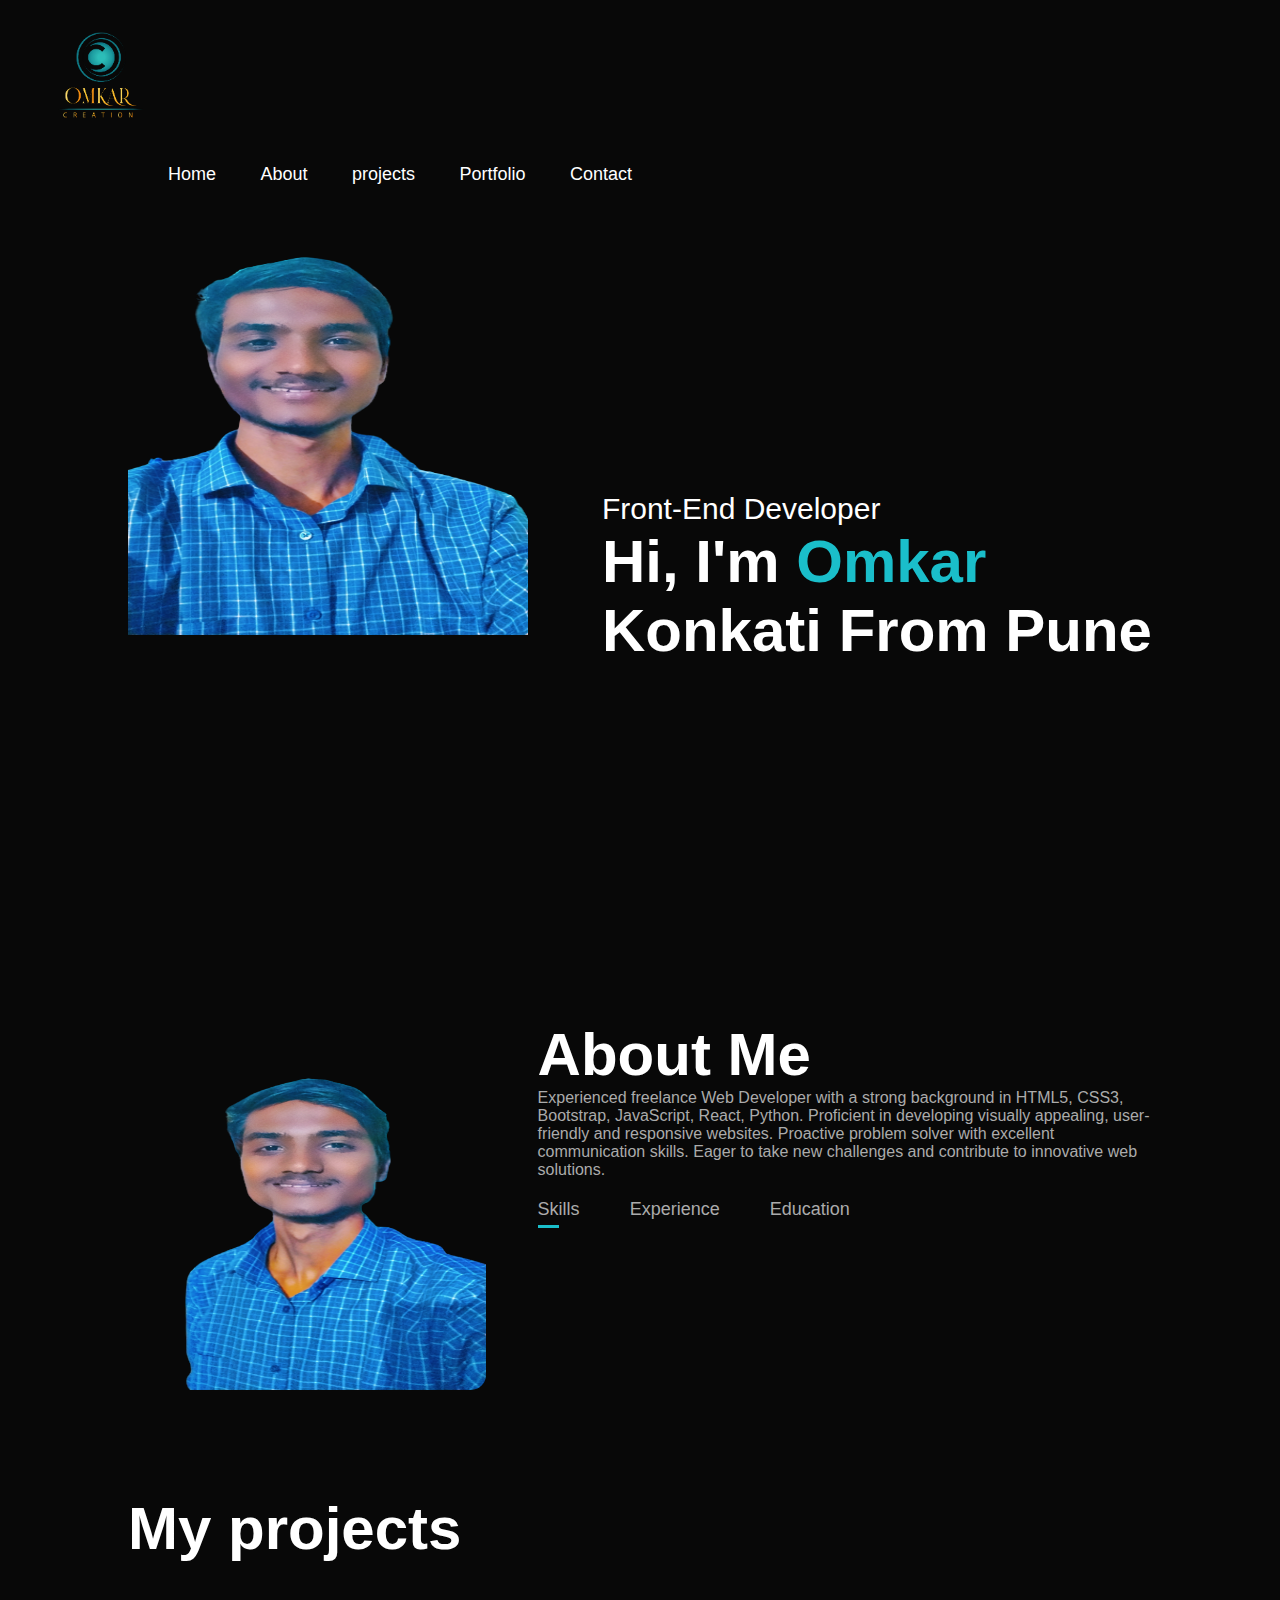
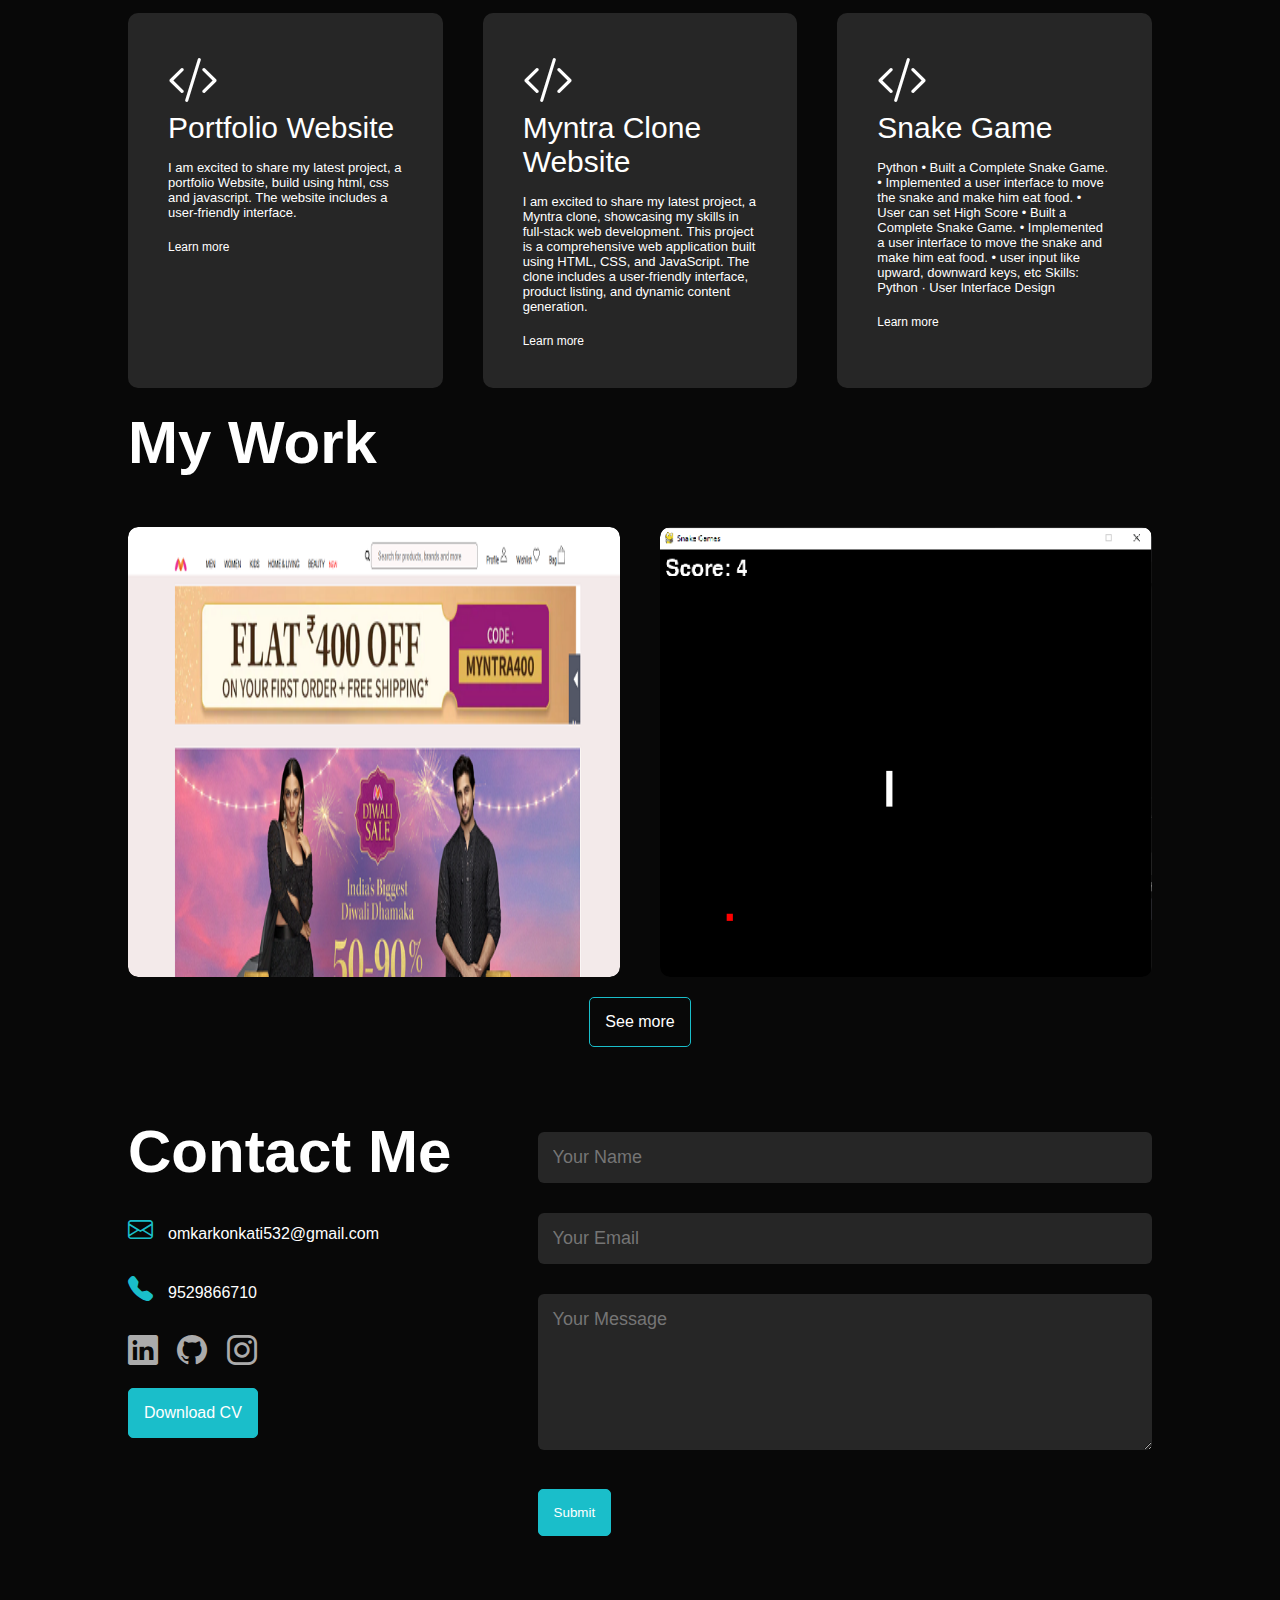
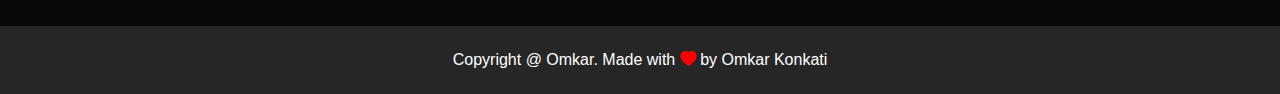
<file: index.html>
<!DOCTYPE html>
<html lang="en">
  <head>
    <meta charset="UTF-8" />
    <meta http-equiv="X-UA-Compatible" content="IE=edge" />
    <meta name="viewport" content="width=device-width" , initial-scale="1.0" />
    <title>Omkar Portfolio</title>
    <link rel="stylesheet" href="style.css" />
    <!-- Option 1: Include in HTML -->
    <link
      rel="stylesheet"
      href="https://cdn.jsdelivr.net/npm/bootstrap-icons@1.3.0/font/bootstrap-icons.css"
    />
  </head>
  <body>
    <div id="header">
      <img src="images/logo_my2.png" width="200px" height="150px" />

      <div class="container">
        <!--<div id="grad1">-->
        <nav>
          <ul id="sidemenu">
            <li><a href="#header">Home</a></li>
            <li><a href="#about">About</a></li>
            <li><a href="#projects">projects</a></li>
            <li><a href="#portfolio">Portfolio</a></li>
            <li><a href="#contact">Contact</a></li>
            <i class="bi bi-x" onclick="closemenu()"></i>
          </ul>
          <i class="bi bi-list" onclick="openmenu()"></i>
        </nav>
        <div class="row">
          <div class="left">
            <img src="images/my_image1.png" width="400px" height="450px" />
          </div>

          <div class="header-text right">
            <p>Front-End Developer</p>
            <h1>
              Hi, I'm <span>Omkar</span><br />
              Konkati From Pune
            </h1>
          </div>
        </div>
        <!--</div>-->
      </div>
    </div>

    <!--------------about----------------->
    <div id="about">
      <div class="container">
        <div class="row">
          <div class="about-col-1">
            <img src="images/myimage2.png" height="400px" width="320px" />
          </div>
          <div class="about-col-2">
            <h1 class="sub-title">About Me</h1>

            <p>
              Experienced freelance Web Developer with a strong background in
              HTML5, CSS3, Bootstrap, JavaScript, React, Python. Proficient in
              developing visually appealing, user-friendly and responsive
              websites. Proactive problem solver with excellent communication
              skills. Eager to take new challenges and contribute to innovative
              web solutions.
            </p>
            <div class="tab-titles">
              <p class="tab-links active-link" onclick="opentab('skills')">
                Skills
              </p>
              <p class="tab-links" onclick="opentab('experience')">
                Experience
              </p>
              <p class="tab-links" onclick="opentab('education')">Education</p>
            </div>
            <div class="tab-contents" active-tab id="skills">
              <ul>
                <li>
                  <span>Front-End</span><br />Designing Web/App interfaces
                </li>
                <li><span>Web Development</span><br />Web/App Development</li>
              </ul>
            </div>

            <div class="tab-contents" id="experience">
              <ul>
                <li>
                  <span>2020</span><br />Front-End Developer at Encryption
                  Infotech
                </li>
              </ul>
            </div>

            <div class="tab-contents" id="education">
              <ul>
                <li>
                  <span>2023</span><br />BE Computer Engineering at Zeal College
                  Of Engineering And Research
                </li>
                <li>
                  <span>2020</span><br />Diploma in Computer Engineering at JSPM
                  RSCOE IInd Shift Polytechnic
                </li>
                <li>
                  <span>2017</span><br />Maharashtra State Board and Secondary
                  Education(SSC) at Kashi Vishweshwar English Medium School
                </li>
              </ul>
            </div>
          </div>
        </div>
      </div>
    </div>

    <!---- -----projects------->
    <div id="projects">
      <div class="container">
        <h1 class="sub-title">My projects</h1>
        <div class="services-list">
          <div>
            <i class="bi bi-code-slash"></i>
            <h2>Portfolio Website</h2>
            <p>
              I am excited to share my latest project, a portfolio Website,
              build using html, css and javascript. The website includes a
              user-friendly interface.
            </p>
            <a href="#header">Learn more</a>
          </div>

          <div>
            <i class="bi bi-code-slash"></i>

            <h2>Myntra Clone Website</h2>
            <p>
              I am excited to share my latest project, a Myntra clone,
              showcasing my skills in full-stack web development. This project
              is a comprehensive web application built using HTML, CSS, and
              JavaScript. The clone includes a user-friendly interface, product
              listing, and dynamic content generation.
            </p>
            <a href="https://github.com/Omkar-Konkati/Myntra-Clone"
              >Learn more</a
            >
          </div>

          <div>
            <i class="bi bi-code-slash"></i>

            <h2>Snake Game</h2>
            <p>
              Python • Built a Complete Snake Game. • Implemented a user
              interface to move the snake and make him eat food. • User can set
              High Score • Built a Complete Snake Game. • Implemented a user
              interface to move the snake and make him eat food. • user input
              like upward, downward keys, etc Skills: Python · User Interface
              Design
            </p>
            <a href="https://github.com/Omkar-Konkati/Snake-Project"
              >Learn more</a
            >
          </div>
        </div>
      </div>
    </div>

    <!--------------Portfolio--->
    <div id="portfolio">
      <div class="container">
        <h1 class="sub-title">My Work</h1>
        <div class="work-list">
          <div class="work">
            <img src="images/myntra_clone1.png" height="450px" width="550px" />
            <div class="layer">
              <h3>Myntra Clone Website</h3>
              <p>
                I am excited to share my latest project, a Myntra clone,
                showcasing my skills in full-stack web development. This project
                is a comprehensive web application built using HTML, CSS, and
                JavaScript. The clone includes a user-friendly interface,
                product listing, and dynamic content generation.
              </p>
              <a href="https://github.com/Omkar-Konkati/Myntra-Clone"
                ><i class="bi bi-box-arrow-up-right"></i
              ></a>
            </div>
          </div>

          <div class="work">
            <img src="images/snake_game.png" height="450px" width="550px" />
            <div class="layer">
              <h3>Snake Game</h3>
              <p>
                Python • Built a Complete Snake Game. • Implemented a user
                interface to move the snake and make him eat food. • User can
                set High Score • Built a Complete Snake Game. • Implemented a
                user interface to move the snake and make him eat food. • user
                input like upward, downward keys, etc Skills: Python · User
                Interface Design
              </p>
              <a href="https://github.com/Omkar-Konkati/Snake-Project"
                ><i class="bi bi-box-arrow-up-right"></i
              ></a>
            </div>
          </div>
        </div>
        <a href="https://github.com/Omkar-Konkati" class="btn">See more</a>
      </div>
    </div>

    <!--- Contact -->
    <div id="contact">
      <div class="container">
        <div class="row">
          <div class="contact-left">
            <h1 class="sub-title">Contact Me</h1>
            <p><i class="bi bi-envelope"></i>omkarkonkati532@gmail.com</p>
            <p><i class="bi bi-telephone-fill"></i>9529866710</p>
            <div class="social-icons">
              <a href=""><i class="bi bi-linkedin"></i></a>
              <a href=""><i class="bi bi-github"></i></a>
              <a href=""><i class="bi bi-instagram"></i></a>
            </div>
            <a href="/images/Front-End Developer.pdf" download class="btn btn2"
              >Download CV</a
            >
          </div>
          <div class="contact-right">
            <form name="submit-to-google-sheet">
              <input type="text" name="Name" placeholder="Your Name" required />
              <input
                type="email"
                name="Email"
                placeholder="Your Email"
                required
              />
              <textarea
                name="Message"
                rows="6"
                placeholder="Your Message"
              ></textarea>
              <button type="submit" class="btn btn2">Submit</button>
            </form>
            <span id="msg"></span>
          </div>
        </div>
      </div>
      <div class="copyright">
        <p>
          Copyright @ Omkar. Made with <i class="bi bi-heart-fill"></i> by Omkar
          Konkati
        </p>
      </div>
    </div>
    <script>
      var tablinks = document.getElementsByClassName("tab-links");
      var tabcontents = document.getElementsByClassName("tab-contents");

      function opentab(tabname) {
        for (tablink of tablinks) {
          tablink.classList.remove("active-link");
        }
        for (tabcontent of tabcontents) {
          tabcontent.classList.remove("active-tab");
        }
        event.currentTarget.classList.add("active-link");
        document.getElementById(tabname).classList.add("active-tab");
      }
    </script>

    <script>
      var sidemenu = document.getElementById("sidemenu");

      function openmenu() {
        sidemenu.style.right = "0";
      }

      function closemenu() {
        sidemenu.style.right = "-200px";
      }
    </script>
    <script>
      const scriptURL =
        "https://script.google.com/macros/s/AKfycbyl3OlukwiVqEF9JZnRWLIPUk3aNLV-MHSel_LRILIPEJeGGP6n8SaeaBpthvpkgHDs/exec";
      const form = document.forms["submit-to-google-sheet"];
      const msg = document.getElementById("msg");

      form.addEventListener("submit", (e) => {
        e.preventDefault();
        fetch(scriptURL, { method: "POST", body: new FormData(form) })
          .then((response) => {
            msg.innerHTML = "Message sent successfully";
            setTimeout(function () {
              msg.innerHTML = "";
            }, 5000);
            form.reset();
          })
          .catch((error) => console.error("Error!", error.message));
      });
    </script>
  </body>
</html>
</file>
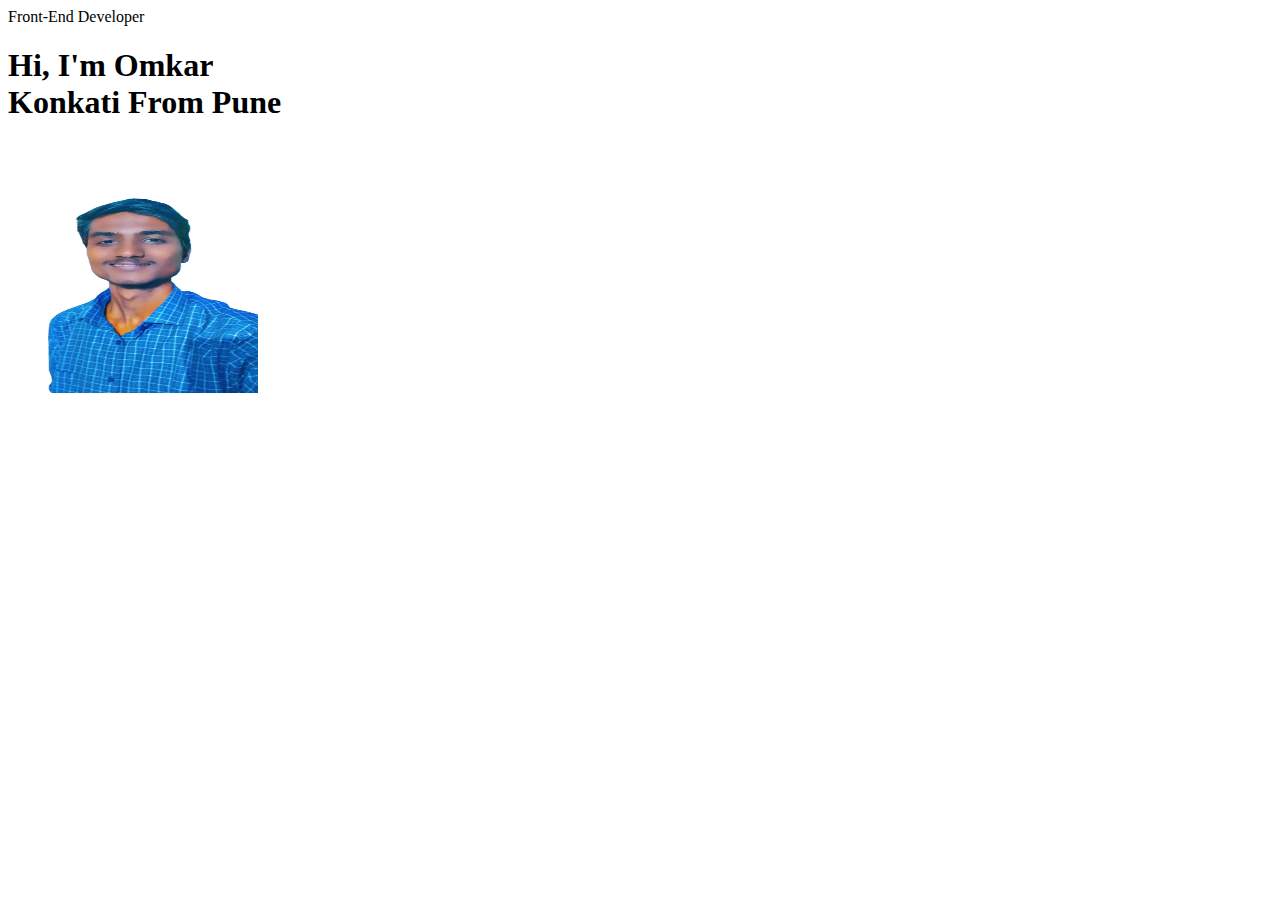
<file: image.html>
<html>
  <head> </head>
  <body>
    <div class="left">
      <div class="header-text">
        <p>Front-End Developer</p>
        <h1>
          Hi, I'm <span>Omkar</span><br />
          Konkati From Pune
        </h1>
      </div>
    </div>
    <div class="right">
      <img src="images/myimage2.png" height="250px" width="250px" />
    </div>
  </body>
</html>
</file>
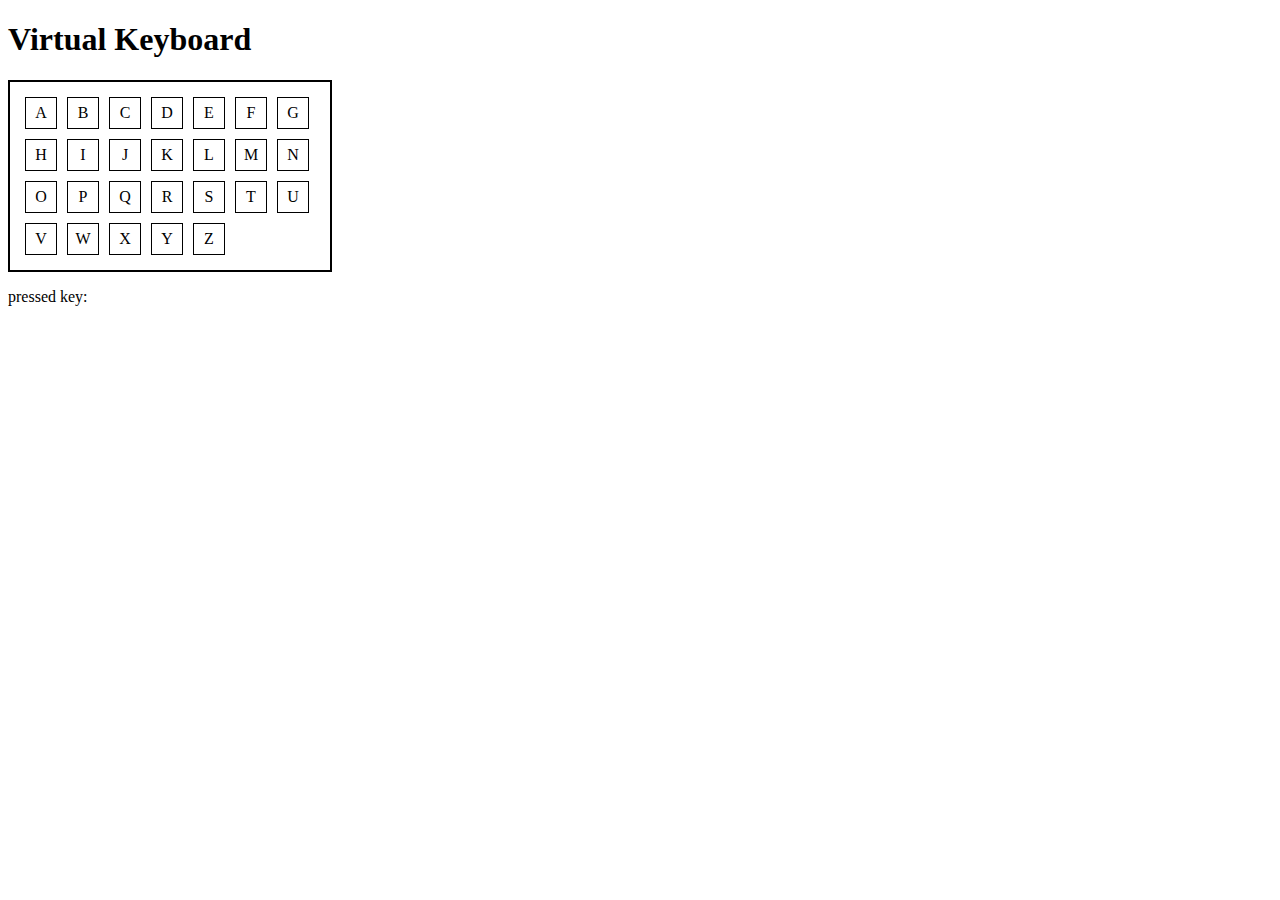
<file: keyboard_virtual.html>
<!DOCTYPE html>
<html>
  <head>
    <title>Virtual Keyboard</title>
    <style>
      #keyboard {
        display: flex;
        flex-wrap: wrap;
        width: 300px;
        border: 2px solid #000;
        padding: 10px;
      }

      .key {
        width: 30px;
        height: 30px;
        border: 1px solid #000;
        margin: 5px;
        display: flex;
        justify-content: center;
        align-items: center;
        cursor: pointer;
      }
    </style>
  </head>
  <body>
    <h1>Virtual Keyboard</h1>
    <div id="keyboard">
      <div class="key">A</div>
      <div class="key">B</div>
      <div class="key">C</div>
      <div class="key">D</div>
      <div class="key">E</div>
      <div class="key">F</div>
      <div class="key">G</div>
      <div class="key">H</div>
      <div class="key">I</div>
      <div class="key">J</div>
      <div class="key">K</div>
      <div class="key">L</div>
      <div class="key">M</div>
      <div class="key">N</div>
      <div class="key">O</div>
      <div class="key">P</div>
      <div class="key">Q</div>
      <div class="key">R</div>
      <div class="key">S</div>
      <div class="key">T</div>
      <div class="key">U</div>
      <div class="key">V</div>
      <div class="key">W</div>
      <div class="key">X</div>
      <div class="key">Y</div>
      <div class="key">Z</div>
    </div>

    <p>pressed key:<span id="pressedkey"></span></p>

    <script>
      var keys = document.getElementsByClassName("key");

      var pressedKeyElement = document.getElementById("pressedkey");

      for (var i = 0; i < keys.length; i++) {
        keys[i].addEventListener("click", function () {
          var key = this.textContent;
          pressedKeyElement.textContent = key;
        });
      }
    </script>
  </body>
</html>
</file>
<file: style.css>
* {
  margin: 0;
  padding: 0;
  font-family: "poppins", sans-serif;
  box-sizing: border-box;
}
html {
  scroll-behavior: smooth;
}
body {
  background: #080808;
  color: #fff;
}
/*
#grad1 {
  height: 200px;
  background-color: #fff;
  background-image: linear-gradient(to right, white, darkblue);
}*/

#header {
  width: 100%;
  height: 100vh;
}
.container {
  padding: 10px 10%;
}
.left {
  flex-direction: column;
}
.right {
  flex-direction: column;
}
.nav {
  display: flex;
  align-items: center;
  justify-content: space-between;
  flex-wrap: wrap;
}
.logo {
  width: 140px;
}

nav ul li {
  display: inline-block;
  list-style: none;
  margin-left: 40px;
}
nav ul li a {
  color: #fff;
  text-decoration: none;
  font-size: 18px;
  position: relative;
}
nav ul li a::after {
  content: " ";
  width: 0;
  height: 3px;
  background: #1abeca;
  position: absolute;
  left: 0;
  bottom: -6px;
  transition: 0.5s;
}
nav ul li a:hover::after {
  width: 100%;
}
.header-text {
  margin-top: 30%;
  font-size: 30%;
}
.header-text h1 {
  font-size: 60px;
  margin-top: 1px;
}
.header-text p {
  font-size: 30px;
}
.header-text h1 span {
  color: #1abeca;
}

#about {
  padding: 80px 0;
  color: #ababab;
}
.row {
  display: flex;
  justify-content: space-between;
  flex-wrap: wrap;
}
.about-col-1 {
  flex-basis: 35%;
}
.about-col-1 img {
  width: 100%;
  border-radius: 15px;
}
.about-col-2 {
  margin-top: 30px;
  flex-basis: 60%;
}
.sub-title {
  font-size: 60px;
  font-weight: 600;
  color: #fff;
}
.tab-titles {
  display: flex;
  margin: 20px 0 40px;
}
.tab-links {
  margin-right: 50px;
  font-size: 18px;
  font-weight: 500;
  cursor: pointer;
  position: relative;
}
.tab-links::after {
  content: "";
  width: 0;
  height: 3px;
  background: #1abeca;
  position: absolute;
  left: 0;
  bottom: -8px;
  transition: 0.5s;
}
.tab-links.active-link::after {
  width: 50%;
}
.tab-contents ul li {
  list-style: none;
  margin: 10px 0;
}
.tab-contents ul li span {
  color: #b54769;
  font-size: 14px;
}
.tab-contents {
  display: none;
}
.tab-contents.active-tab {
  display: block;
}
#services {
  padding: 30px 0;
}
.services-list {
  display: grid;
  grid-template-columns: repeat(auto-fit, minmax(250px, 1fr));
  grid-gap: 40px;
  margin-top: 50px;
}
.services-list div {
  background: #262626;
  padding: 40px;
  font-size: 13px;
  font-weight: 300;
  border-radius: 10px;
  transition: background 0.5s, transform 0.5s;
}
.services-list div i {
  font-size: 50px;
  margin-bottom: 30px;
}
.services-list div h2 {
  font-size: 30px;
  font-weight: 500;
  margin-bottom: 15px;
}
.services-list div a {
  text-decoration: none;
  color: #fff;
  font-size: 12px;
  margin-top: 20px;
  display: inline-block;
}
.services-list div:hover {
  background: #1abeca;
  transform: translateY(-10px);
}

/* My Work*/
#portofolio {
  padding: 50px 0;
}
.work-list {
  display: grid;
  grid-template-columns: repeat(auto-fit, minmax(250px, 1fr));
  grid-gap: 40px;
  margin-top: 50px;
}
.work {
  border-radius: 10px;
  position: relative;
  overflow: hidden;
}
.work img {
  width: 100%;
  border-radius: 10px;
  display: block;
  transition: transform 0.5s;
}
.layer {
  width: 100%;
  height: 0;
  background: linear-gradient(rgba(0, 0, 0, 0.5), #1abeca);
  border-radius: 10px;
  position: absolute;
  left: 0;
  bottom: 0;
  overflow: hidden;
  display: flex;
  align-items: center;
  justify-content: center;
  flex-direction: column;
  padding: 0 40px;
  text-align: center;
  font-size: 14px;
  transition: height 0.5s;
}
.layer h3 {
  font-weight: 500;
  margin-bottom: 20px;
}
.layer a {
  margin-top: 20px;
  color: #1abeca;
  text-decoration: none;
  font-size: 18px;
  line-height: 60px;
  background: white;
  width: 60px;
  height: 60px;
  border-radius: 50%;
  text-align: center;
}
.work:hover img {
  transform: scale(1.1);
}
.work:hover .layer {
  height: 100%;
}
.btn {
  display: block;
  margin: 50px auto;
  width: fit-content;
  border: 1px solid #1abeca;
  padding: 14px 50px;
  border-radius: 6px;
  text-decoration: none;
  color: #fff;
  transition: background 0.5s;
}
.btn:hover {
  background: #1abeca;
}
/* contact */

.contact-left {
  flex-basis: 35%;
}
.contact-right {
  flex-basis: 60%;
}
.contact-left p {
  margin-top: 30px;
}
.contact-left p i {
  color: #1abeca;
  margin-right: 15px;
  font-size: 25px;
}
.btn {
  margin-top: 20px;
  color: #fff;
  transition: transform 0.5s;
  padding: 15px 15px;
  border-radius: 5px;
}
.btn:hover {
  color: yellow;
  transform: scaleY(-8px);
}
.social-icons {
  margin-top: 30px;
}
.social-icons a {
  text-decoration: none;
  font-size: 30px;
  margin-right: 15px;
  color: #ababab;
  display: inline-block;
  transition: transform 0.5s;
}
.social-icons a:hover {
  color: #1abeca;
  transform: translateY(-5px);
}
.btn.btn2 {
  display: inline-block;
  background: #1abeca;
}
.contact-right form {
  width: 100%;
}
form input,
form textarea {
  width: 100%;
  border: 0;
  outline: none;
  background: #262626;
  padding: 15px;
  margin: 15px 0;
  color: #fff;
  font-size: 18px;
  border-radius: 6px;
}
.form btn2 {
  padding: 14px 60px;
  font-size: 18px;
  margin-top: 20px;
  cursor: pointer;
}
.copyright {
  width: 100%;
  text-align: center;
  padding: 25px 0;
  background: #262626;
  font-weight: 300;
  margin-top: 20px;
}
.copyright i {
  color: red;
}

/*-----------------css for small screens--------------*/
nav .bi {
  display: none;
}
@media only screen and (max-width: 600px) {
  .header-text {
    margin-top: 100%;
    font-size: 16px;
  }

  .header-text h1 {
    font-size: 13px;
  }
  nav .bi {
    display: block;
    font-size: 25px;
  }
  nav ul {
    background: #4ae6f1;
    position: fixed;
    top: 0;
    right: -200px;
    width: 200px;
    height: 100vh;
    padding-top: 50px;
    z-index: 2;
    transition: right 0.5s;
  }
  nav ul li {
    display: block;
    margin: 25px;
  }
  nav ul .bi {
    position: absolute;
    top: 25px;
    left: 25px;
    cursor: pointer;
  }
  .sub-title {
    font-size: 40px;
  }
  .about-col-1,
  .about-col-2 {
    flex-basis: 100%;
  }
  .about-col-1 {
    margin-bottom: 30px;
  }
  .about-col-2 {
    font-size: 14px;
  }
  .tab-links {
    font-size: 16px;
    margin-right: 20px;
  }
  .contact-left,
  .contact-right {
    flex-basis: 100%;
  }
  .copyright {
    font-size: 14px;
  }
}
#msg {
  color: #61b752;
  margin-top: 10px;
  display: block;
}
</file>
